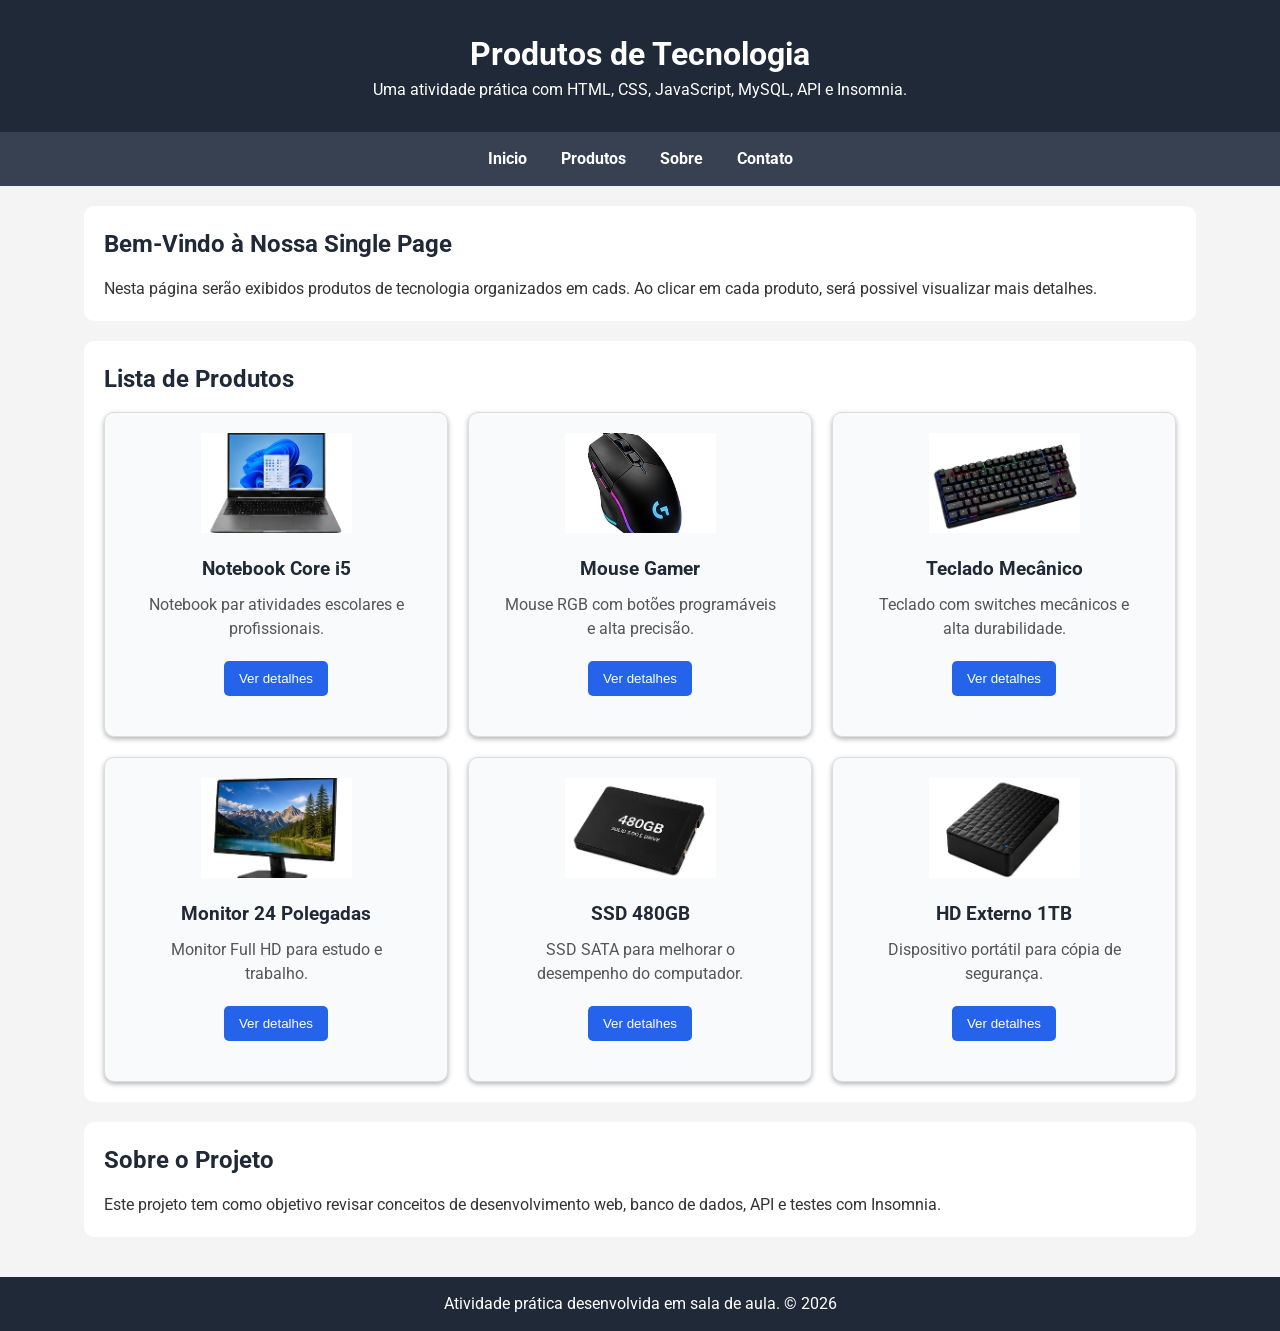
<file: index.html>
<!doctype html>

<html lang="pt_BR">
  <head>
    <meta charset="UTF-8" />
    <meta name="viewport" content="width=device-width, initial-scale=1.0" />
    <title>Single Page - Produtos de Tecnologia</title>
    <link rel="stylesheet" href="style.css" />
    <script src="app.js" defer></script>
  </head>

  <body>
    <header>
      <!--Cabeçalho-->
      <h1>Produtos de Tecnologia</h1>

      <p class="destaque">
        Uma atividade prática com HTML, CSS, JavaScript, MySQL, API e Insomnia.
      </p>
    </header>

    <nav>
      <!--Area de Navegação-->

      <a href="#inicio">Inicio</a>
      <a href="#produtos">Produtos</a>
      <a href="#sobre">Sobre</a>
      <a href="contato.html">Contato</a>
    </nav>

    <main>
      <!--Corpo do Site-->

      <section id="inicio">
        <!--Seção-->
        <!--<article> Cria Subseções-->
        <h2>Bem-Vindo à Nossa Single Page</h2>
        <p>
          Nesta página serão exibidos produtos de tecnologia organizados em
          cads. Ao clicar em cada produto, será possivel visualizar mais
          detalhes.
        </p>
      </section>

      <section id="produtos">
        <!--Seção dos Produtos-->
        <h2>Lista de Produtos</h2>

        <div id="listaProdutos" class="grid">
          <article class="card">
            <!--Representa o primeiro Produto-->
            <!--Notebook-->
            <img
              src="imagens/notebook-core-i5.jpg"
              alt="Notebook aberto, com teclado e tela visíveis."
              width="318"
              height="273"
            />
            <h3>Notebook Core i5</h3>
            <p>Notebook par atividades escolares e profissionais.</p>
            <button type="button" class="btnDetalhes">Ver detalhes</button>
          </article>

          <article class="card">
            <!--Mouse-->
            <img
              src="imagens/mouse-gamer.jpg"
              alt="Mouse preto com cabo e detalhes coloridos."
              width="318"
              height="273"
            />
            <h3>Mouse Gamer</h3>
            <p>Mouse RGB com botões programáveis e alta precisão.</p>
            <button type="button" class="btnDetalhes">Ver detalhes</button>
          </article>

          <article class="card">
            <!--Teclado-->
            <img
              src="imagens/teclado-mecanico.jpg"
              alt="Teclado preto com teclas e iluminação
          colorida."
              width="318"
              height="273"
            />
            <h3>Teclado Mecânico</h3>
            <p>Teclado com switches mecânicos e alta durabilidade.</p>
            <button type="button" class="btnDetalhes">Ver detalhes</button>
          </article>

          <article class="card">
            <!--Monitor-->
            <img
              src="imagens/monitor-24-polegadas.jpg"
              alt="Monitor preto com base, exibindo uma paisagem na tela"
              width="318"
              height="273"
            />
            <h3>Monitor 24 Polegadas</h3>
            <p>Monitor Full HD para estudo e trabalho.</p>
            <button type="button" class="btnDetalhes">Ver detalhes</button>
          </article>

          <article class="card">
            <!--SSD 480GB-->
            <img
              src="imagens/ssd-480gb.jpg"
              alt="Unidade SSD preta com a inscrição 480GB na parte superior."
              width="318"
              height="273"
            />
            <h3>SSD 480GB</h3>
            <p>SSD SATA para melhorar o desempenho do computador.</p>
            <button type="button" class="btnDetalhes">Ver detalhes</button>
          </article>

          <article class="card">
            <!--HD 1TB-->
            <img
              src="imagens/hd-externo-1tb.jpg"
              alt="HD externo preto textura geométrica na parte superior"
              width="318"
              height="273"
            />
            <h3>HD Externo 1TB</h3>
            <p>Dispositivo portátil para cópia de segurança.</p>
            <button type="button" class="btnDetalhes">Ver detalhes</button>
          </article>
        </div>
      </section>

      <section id="sobre">
        <h2>Sobre o Projeto</h2>
        <p>
          Este projeto tem como objetivo revisar conceitos de desenvolvimento
          web, banco de dados, API e testes com Insomnia.
        </p>
      </section>
    </main>
    <footer>
      <!--rodapé-->
      <p>Atividade prática desenvolvida em sala de aula. &copy 2026</p>
    </footer>
  </body>
</html>
</file>
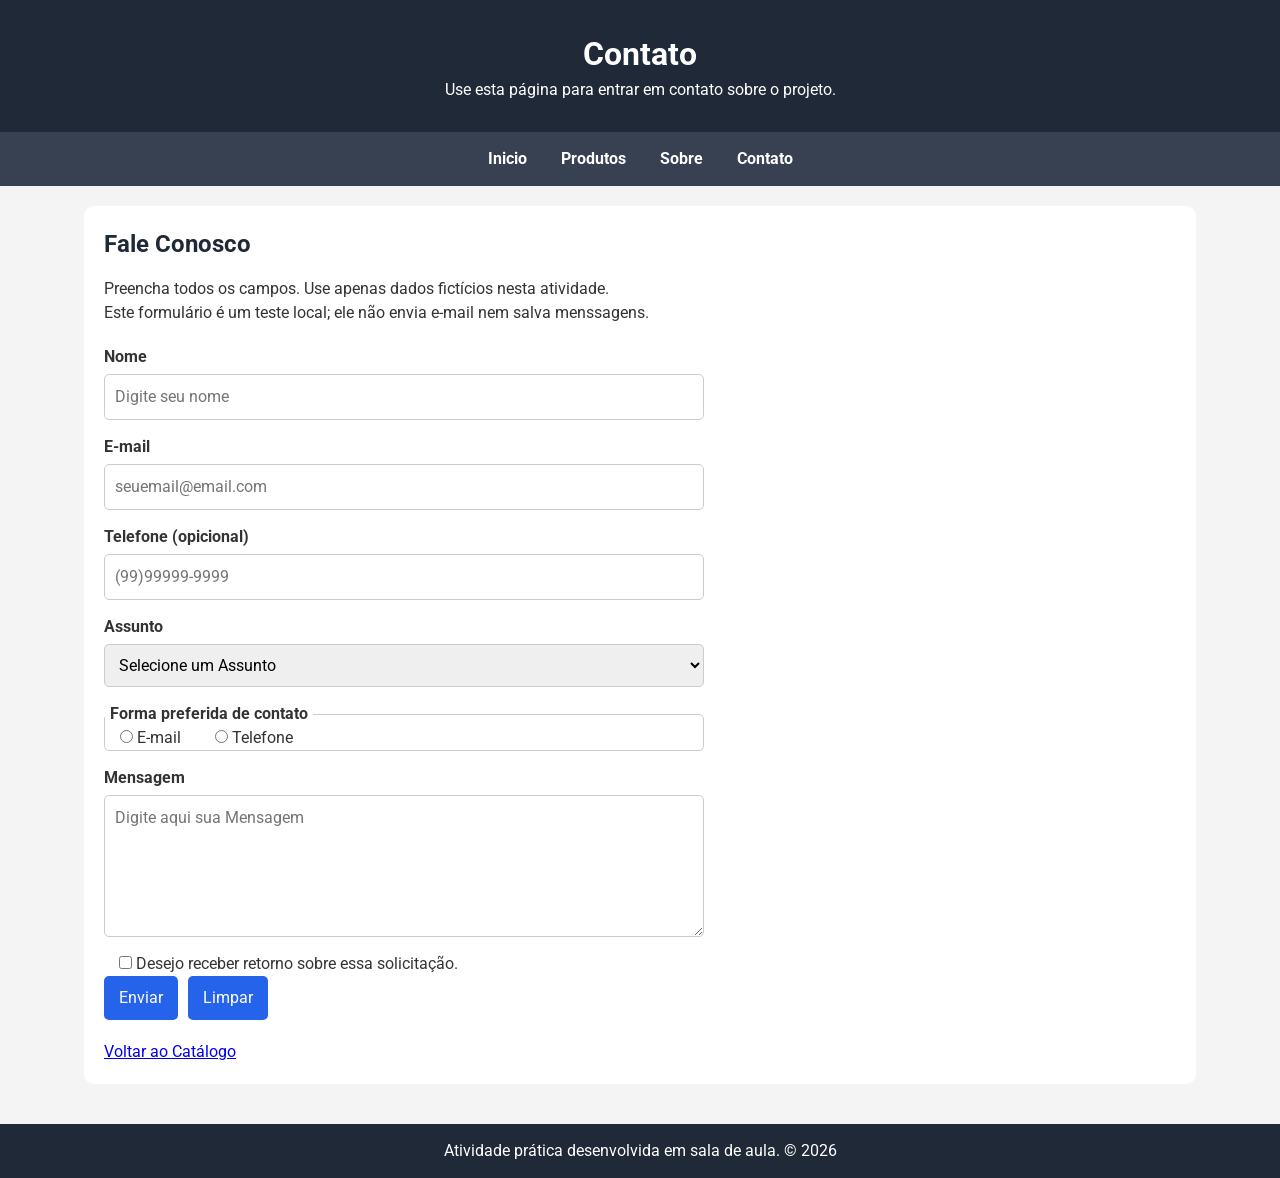
<file: contato.html>
<!doctype html>
<html lang="pt_BR">
  <head>
    <meta charset="UTF-8" />
    <meta name="viewport" content="width=device-width, initial-scale=1.0" />
    <title>Contato</title>
    <link rel="stylesheet" href="style.css" />
  </head>
  <body>
    <header>
      <h1>Contato</h1>
      <p>Use esta página para entrar em contato sobre o projeto.</p>
    </header>

    <nav>
      <!--Area de Navegação-->
      <a href="index.html#inicio">Inicio</a>
      <a href="index.html#produtos">Produtos</a>
      <a href="index.html#sobre">Sobre</a>
      <a href="contato.html">Contato</a>
    </nav>

    <main>
      <section aria-labelledby="titulo-contato">
        <!--Seção do Formulario-->
        <h2 id="titulo-contato">Fale Conosco</h2>
        <p>Preencha todos os campos. Use apenas dados fictícios nesta atividade.</p>
        <p>Este formulário é um teste local; ele não envia e-mail nem salva menssagens.</p>
        <!--Formulário-->
        <form class="form-contato">
          <div class="campo">
            <label>Nome</label>
            <input type="text" id="name" name="nome" 
            placeholder="Digite seu nome" required
            minlength="2" maxlength="10">
          </div>

          <div class="campo">
            <label>E-mail</label>
            <input type="email" id="email" name="email" 
            placeholder="seuemail@email.com" required>
          </div>

          <div class="campo">
            <label for="telefone">Telefone (opicional)</label>
            <input type="tel" id="telefone" name="telefone"
            placeholder="(99)99999-9999 ">
          </div>

          <div class="campo">
            <label for="assunto">Assunto</label>
            <select id="assunto" name="assunto" required>
              <option value="">Selecione um Assunto</option>
              <option value="duvida">Dúvidas sobre o projeto</option>
              <option value="produto">Informações sobre produto</option>
              <option value="sugestao">Sugestão</option>        
              <option value="visita">Visita ao Projeto</option> 
              <option value="outro">Outro assunto</option>
            </select>
          </div>

          <fieldset class="preferencia-contato">
            <legend>Forma preferida de contato</legend>
            <label class="opcao-contato">
              <input type="radio" name="preferencia" value="email" required>
              E-mail
            </label>
            <label class="opcao-contato">
              <input type="radio" name="preferencia" value="telefone">
              Telefone
            </label>
          </fieldset>

          <div class="campo">
            <label for="mensagem">Mensagem</label>
            <textarea id="mensagem" name="mensagem" rows="5" 
            placeholder="Digite aqui sua Mensagem"
            required minlength="10" maxlength="500"></textarea>
          </div>

          <label class="opcao-contato confirmacao-contato">
            <input type="checkbox" name="deseja_retorno" value="sim">
            Desejo receber retorno sobre essa solicitação.
          </label>

          <div class="acoes-formulario">
          <button type="submit">Enviar</button>
          <button type="reset">Limpar</button>
          </div>

        </form>


        <p><a href="index.html">Voltar ao Catálogo</a></p>
      </section>
    </main>

    <footer>
      <!--rodapé-->
      <p>Atividade prática desenvolvida em sala de aula. &copy 2026</p>
    </footer>
  </body>
</html>
</file>
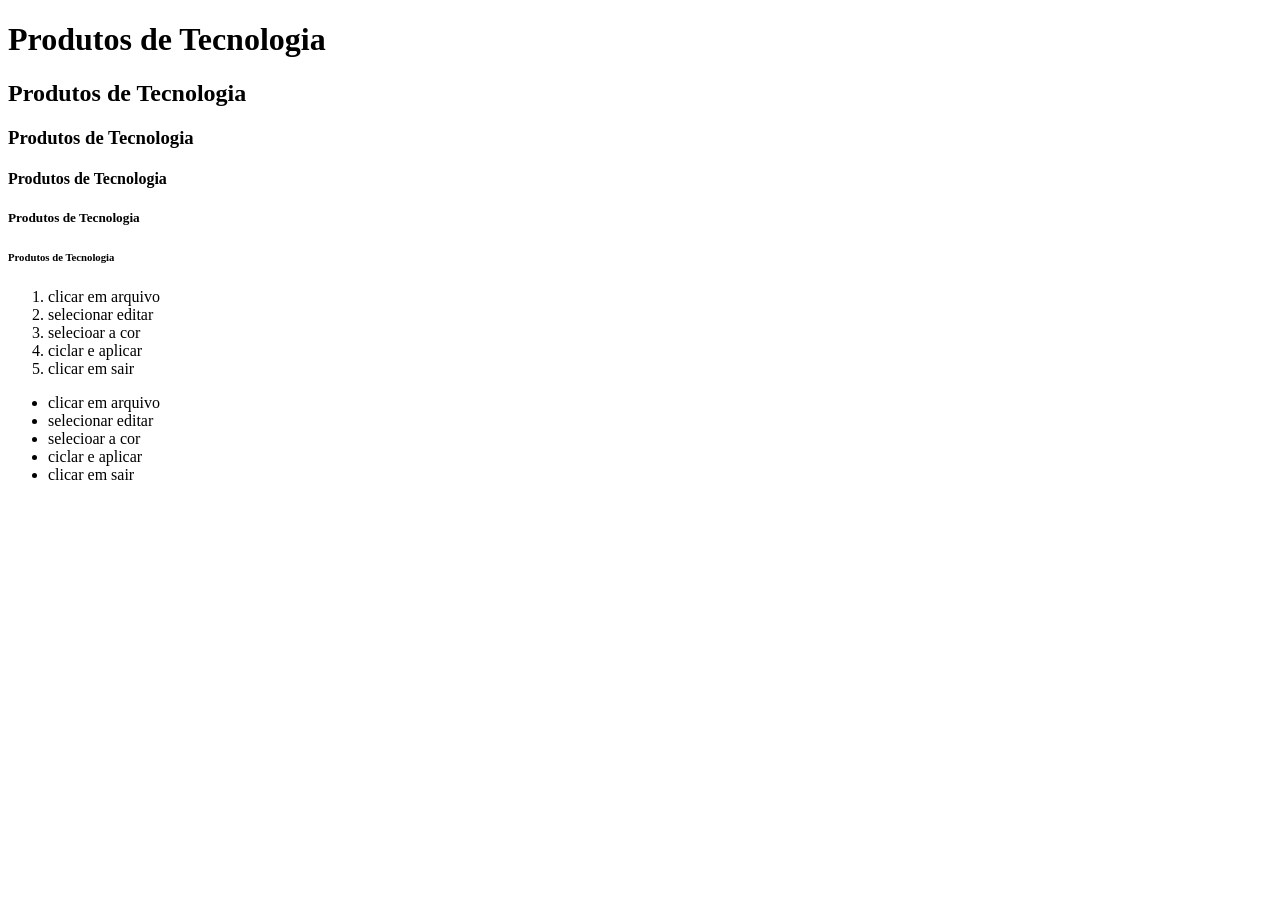
<file: teste.html>
<!DOCTYPE html>

<html lang="pt_BR">

<head>
    <meta charset="UTF-8">
    <meta name="viewport" content="width=device-width, initial-scale=1.0">
    <title>Teste de Titulo</title>
</head>

<body>
    <!-- tags de titulos  -->
    <h1>Produtos de Tecnologia</h1>
    <h2>Produtos de Tecnologia</h2>
    <h3>Produtos de Tecnologia</h3>
    <h4>Produtos de Tecnologia</h4>
    <h5>Produtos de Tecnologia</h5>
    <h6>Produtos de Tecnologia</h6>


    <!--Listas ordenas e nao ordenas-->
    <ol><!--lista ordenada-->
        <li>clicar em arquivo</li><!--itens da lista-->
        <li>selecionar editar</li>
        <li>selecioar a cor</li>
        <li>ciclar e aplicar</li>
        <li>clicar em sair</li>
    </ol>

    <ul><!--lista desordenada-->
        <li>clicar em arquivo</li>
        <li>selecionar editar</li>
        <li>selecioar a cor</li>
        <li>ciclar e aplicar</li>
        <li>clicar em sair</li>
    </ul>

    
</body>

</html>
</file>
<file: style.css>
/*comentario em linha*/
/*
em bloco
*/

/*quado for chamar uma class 
utilizamos o . e o nome criado para a class
*/


/*Importação de Fonte via CSS*/
@import url("https://fonts.googleapis.com/css2?family=Roboto:ital,wght@0,100..900;1,100..900&display=swap");
@import url("https://fonts.googleapis.com/css2?family=Dancing+Script:wght@400..700&display=swap");


/*Controle dos espaçoes iniciais*/
/*Seletor * é o seletor universal*/
*{
  margin: 0; /*zerar as margens*/
  padding: 0;/*zerar os paddings*/
  box-sizing: border-box; /*defini os calculos pelo border-box*/
}


/*Aparência incial do Catálogo*/

body {
  font-family: "Roboto", sans-serif; /*Fonte importada e fonte alternativa*/
  font-size: 16px; /*Tamanho da Fonte*/
  line-height: 1.5; /*Espaçamento de Linhas*/
  color: #333333; /*Cor da Fonte*/
  background-color: #f4f4f4; /*Cor do Fundo*/
}

main {
  width: 90%; /*Define o espaço maximo da largura em porcentagem*/
  margin: auto; /*Deixa a margem automatica*/
  padding: 20px;
}

header{
  background-color:#1f2937; /*cor do fundo*/
  color: #ffffff; /*cor da fonte*/
  text-align: center; /*alinha os textos ao centro*/
  padding: 30px; /* espaçamento para descolar o texto em ambas direções*/
}

nav{
  background-color: #374151;
  text-align: center;
  padding: 15px;
}

nav a {
  color: #ffffff;
  text-decoration: none; /*remove a linha do link*/
  font-weight: bold; /*destaca a fonte "negrito"*/
  margin: 0 15px; /*0 superior e inferior 15px esquerda e direita*/
}

nav a:hover{
  color: #fbbf24;
}

/*Navegação via teclado*/
nav a:focus, .card button:focus{
  outline: 3px solid #fbbf24;
  outline-offset: 3px;
}

section{
  background-color: #ffffff;
  padding: 20px;
  margin-bottom: 20px;
  border-radius: 10px; /*arredonda as bordas*/
}

section h2{
  margin-bottom: 15px;
  color: #1f2937;

}

.card {
  border: 1px solid #dddddd; /*Adiciona borda*/
  padding: 20px; /*espaçamento interno - superior, direito, inferior e esquerdo*/
  border-radius: 10px;
  min-width: 0; /*Define a largura minima*/
  text-align: center; /*alinha o texto ao centro*/
  box-shadow:0 2px 5px rgba(0, 0, 0, 0.3); /*cria uma sombra valores em deslocamento
  horizontal 0, vertical 2px suavizção 5px a cor em rgb com o alfa 0.1"porcentagem"*/
  background-color: #f9fafb; /*Cor do Fundo*/
}

.card:hover{
  transform: translateY(-5px);
  box-shadow: 0 8px 16px rgba(0, 0, 0, 0.5);
}

.card img {
  width: 50%; /*Ocupa 50% largura disponivel no elemento*/
  height: 100px; /*Define tamanho da largura*/
  object-fit: cover; /*contralo como a imagem se acomda em sua caixa e 
  cover preenche na proporção da caixa*/
}

.card h3 {

  margin-top: 15px;
  margin-bottom: 10px;
  color: #1f2937;
}

.card p {
  padding: 0 15px;
  margin-bottom: 20px;
  color: #555555;
}

.card button{
  background-color: #2563eb;
  color: #ffffff;
  border: none;
  padding: 10px 15px;
  border-radius: 5px;
  margin-bottom: 20px;
  cursor: pointer;
}

.card button:hover {
  background-color: #1d4ed8;
}


.grid{
  display: grid;
  grid-template-columns: repeat(3, 1fr);
  gap: 20px;
}

footer{
  background-color: #1f2937;
  color: #ffffff;
  text-align: center;
  padding: 15px;
}

/*Formulario página de contato*/

.form-contato{
  max-width: 600px;
  margin: 20px 0;
}

.campo{
  margin-bottom: 15px;
}
.campo label{
  display: block;
  margin-bottom: 5px;
  font-weight: bold;
}

.campo input, 
.campo select, 
.campo textarea{
  display: block;
  width: 100%;
  padding: 10px;
  border: 1px solid #cccccc;
  border-radius: 5px;
  font: inherit;
}

/*navegação por teclado*/
.campo input:focus,
.campo select:focus,
.campo textarea:focus,
.acoes-formulario button:focus{
  outline: 3px solid #fbbf24;
  outline-offset: 2px;
}

.acoes-formulario{
  display: flex;
  flex-wrap: wrap;/* permite outra linha quando necessario */
  gap: 10px;
}

.acoes-formulario button{
  background-color: #2563eb;
  color: #ffffff;
  border: none;
  padding: 10px 15px;
  border-radius: 5px;
  font: inherit;
  cursor: pointer;
}

.acoes-formulario button:hover{
  background-color: #1d4ed8;
}

.preferencia-contato{
  border: 1px solid #cccccc;
  border-radius: 5px;
  margin-bottom: 15px;
  min-width: 0;
}

.preferencia-contato legend{
  padding: 0 5px;
  font-weight: bold;  
}

.opcao-contato {
  padding: 15px;
  align-items: center;
  gap: 8px;
  margin-bottom: 10px;
}

.confirmacao-contato{
  margin-bottom: 20px;
}

/*navegação por teclado*/
.opcao-contato input:focus{
  outline: 3px solid #fbbf24;
  outline-offset: 2px;
}

/* ----------------  RESPONSIVIDADE ------------------    */
/*Abaixo dos 900px*/
@media(max-width: 900px){
  .grid{
    grid-template-columns: repeat(2, 1fr);
  }
}

/*abaixo de 440px*/
/*está para resolução do iPhone 16 Pro Max para testes*/
@media(max-width: 440px){
  h1{
    color: red;
  }
  .grid{
  grid-template-columns: 1fr;
  }
}
</file>
